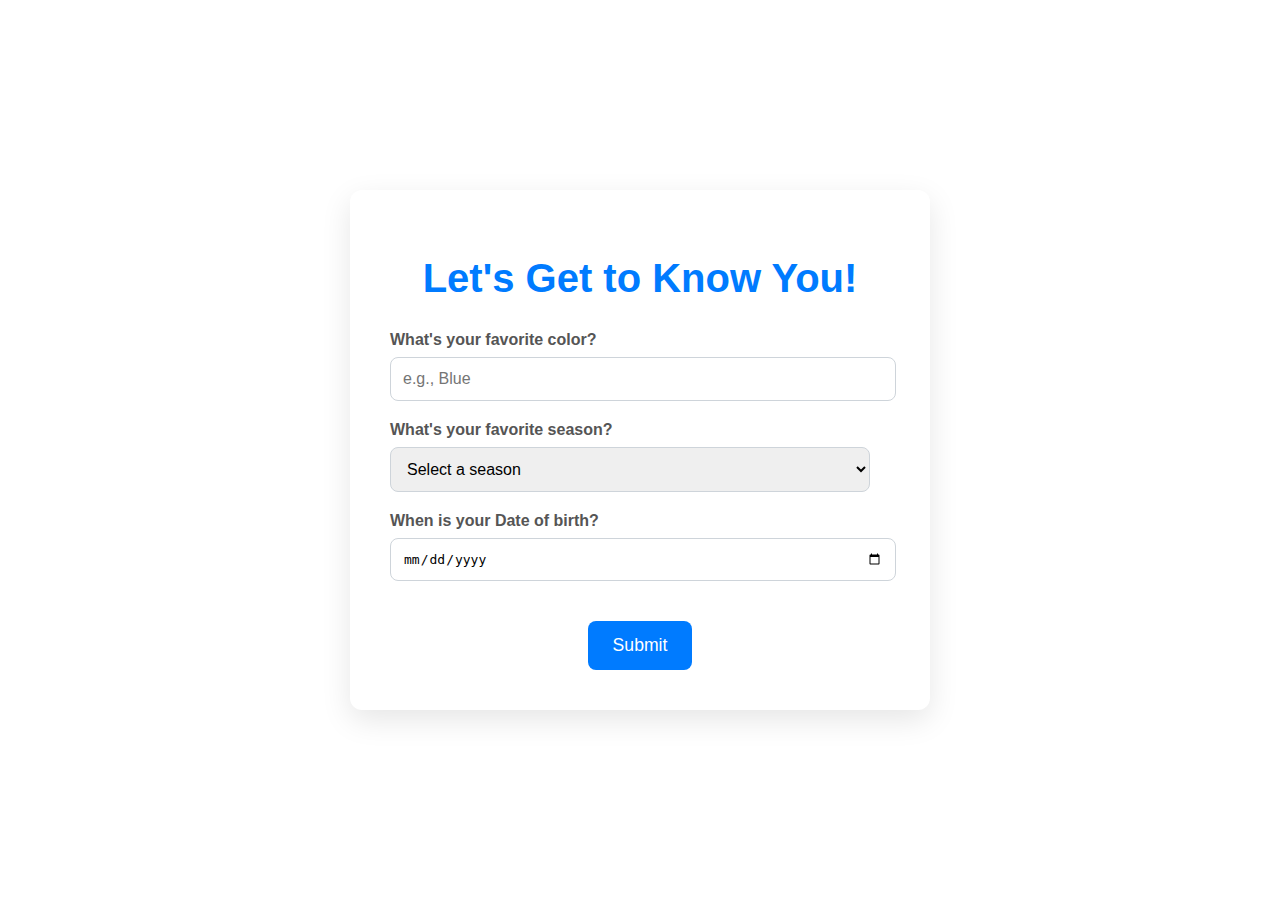
<file: index.html>
<!DOCTYPE html>
<html lang="en">
<head>
    <meta charset="UTF-8">
    <meta name="viewport" content="width=device-width, initial-scale=1.0">
    <title>Get to Know You!</title>
    <link rel="stylesheet" href="css/style.css">
</head>
<body>
    <div class="container">
        <h1>Let's Get to Know You!</h1>
        <form id="infoForm">
            <div class="form-group">
                <label for="favColor">What's your favorite color?</label>
                <input type="text" id="favColor" name="favColor" placeholder="e.g., Blue" required>
            </div>
            <div class="form-group">
                <label for="favSeason">What's your favorite season?</label>
                <select id="favSeason" name="favSeason" required>
                    <option value="">Select a season</option>
                    <option value="spring">Spring</option>
                    <option value="summer">Summer</option>
                    <option value="autumn">Autumn</option>
                    <option value="winter">Winter</option>
                </select>
            </div>
            <div class="form-group">
                <label for="birthDate">When is your Date of birth?</label>
                <input type="date" id="birthDate" name="birthDate" required>
            </div>
            <button type="submit">Submit</button>
        </form>
        <p id="surpriseMessage" class="hidden">🎉 Oh my goodness! Today is your birthday!</p>
    </div>

    <script src="script.js"></script>
</body>
</html>
</file>
<file: css/style.css>
/* General Styling */
body {
    font-family: 'Segoe UI', Tahoma, Geneva, Verdana, sans-serif;
    margin: 0;
    padding: 0;
    display: flex;
    justify-content: center;
    align-items: center;
    min-height: 100vh;
    background: linear-gradient (to bottom right, #f8f9fa, #e9ecef); /* Light gray gradient */
    color: #333;
    overflow-x: hidden; /* Prevent horizontal scroll from animations */
}

.container {
    background-color: #ffffff;
    padding: 40px;
    border-radius: 12px;
    box-shadow: 0 10px 30px rgba(0, 0, 0, 0.1);
    text-align: center;
    max-width: 500px;
    width: 90%;
    animation: fadeIn 1s ease-out;
}

h1 {
    color: #007bff; /* Primary blue */
    margin-bottom: 30px;
    font-size: 2.5em;
    font-weight: 700;
}

.form-group {
    margin-bottom: 20px;
    text-align: left;
}

label {
    display: block;
    margin-bottom: 8px;
    font-weight: 600;
    color: #555;
}

input[type="text"],
input[type="date"],
select {
    width: calc(100% - 20px);
    padding: 12px;
    border: 1px solid #ced4da;
    border-radius: 8px;
    font-size: 1em;
    transition: border-color 0.3s ease;
}

input[type="text"]:focus,
input[type="date"]:focus,
select:focus {
    outline: none;
    border-color: #007bff;
    box-shadow: 0 0 0 3px rgba(0, 123, 255, 0.25);
}

button[type="submit"] {
    background-color: #007bff;
    color: white;
    padding: 14px 25px;
    border: none;
    border-radius: 8px;
    font-size: 1.1em;
    cursor: pointer;
    transition: background-color 0.3s ease, transform 0.2s ease;
    margin-top: 20px;
}

button[type="submit"]:hover {
    background-color: #0056b3;
    transform: translateY(-2px);
}

.hidden {
    display: none;
}

#surpriseMessage {
    margin-top: 25px;
    font-size: 1.5em;
    font-weight: 700;
    color: #dc3545; /* Red for emphasis */
    animation: popIn 0.8s forwards;
}

/* Birthday Page Styling */
.birthday-container {
    background: linear-gradient(135deg, #ffdde1, #ee9ca7); /* Soft pink/red gradient */
    display: flex;
    flex-direction: column;
    justify-content: center;
    align-items: center;
    min-height: 100vh;
    width: 100vw;
    color: white;
    position: relative;
    overflow: hidden;
    text-align: center;
}

.birthday-heading {
    font-size: 5em;
    margin-bottom: 20px;
    text-shadow: 3px 3px 6px rgba(0, 0, 0, 0.2);
    animation: bounceIn 1.5s ease-out;
}

.birthday-message {
    font-size: 1.8em;
    max-width: 800px;
    line-height: 1.6;
    margin-bottom: 50px;
    animation: fadeIn 2s ease-out;
}

/* Confetti Animation */
.confetti-animation {
    position: absolute;
    width: 10px;
    height: 10px;
    background-color: #f0c27b; /* Gold */
    opacity: 0;
    border-radius: 50%;
    animation: confettiFall 5s infinite;
}

.confetti-animation:nth-child(2) { background-color: #a7d9b9; animation-delay: 0.5s; left: 10%; } /* Green */
.confetti-animation:nth-child(3) { background-color: #b39cd0; animation-delay: 1s; left: 20%; } /* Purple */
.confetti-animation:nth-child(4) { background-color: #f77f00; animation-delay: 1.5s; left: 30%; } /* Orange */
.confetti-animation:nth-child(5) { background-color: #8c8cd9; animation-delay: 2s; left: 40%; } /* Blue */
.confetti-animation:nth-child(6) { background-color: #f0c27b; animation-delay: 2.5s; left: 50%; } /* Gold */
.confetti-animation:nth-child(7) { background-color: #a7d9b9; animation-delay: 3s; left: 60%; } /* Green */
.confetti-animation:nth-child(8) { background-color: #b39cd0; animation-delay: 3.5s; left: 70%; } /* Purple */
.confetti-animation:nth-child(9) { background-color: #f77f00; animation-delay: 4s; left: 80%; } /* Orange */
.confetti-animation:nth-child(10) { background-color: #8c8cd9; animation-delay: 4.5s; left: 90%; } /* Blue */
.confetti-animation:nth-child(11) { background-color: #f0c27b; animation-delay: 5s; left: 5%; }
.confetti-animation:nth-child(12) { background-color: #a7d9b9; animation-delay: 5.5s; left: 95%; }

@keyframes confettiFall {
    0% { transform: translateY(-100px) rotateZ(0deg); opacity: 0; }
    20% { opacity: 1; }
    100% { transform: translateY(100vh) rotateZ(720deg); opacity: 0; }
}

/* Balloon Animation */
.balloon {
    position: absolute;
    width: 80px;
    height: 100px;
    background-color: #f48fb1; /* Pink */
    border-radius: 50% 50% 50% 50% / 60% 60% 40% 40%;
    bottom: -150px;
    left: calc(10% + var(--i)*15%);
    animation: rise 10s ease-in-out infinite;
    box-shadow: inset -10px -10px 0px rgba(0,0,0,0.2);
    opacity: 0.8;
}

.balloon:nth-child(1) { --i: 0; background-color: #f48fb1; animation-delay: 0s; }
.balloon:nth-child(2) { --i: 1; background-color: #81d4fa; animation-delay: 1.5s; } /* Light Blue */
.balloon:nth-child(3) { --i: 2; background-color: #a5d6a7; animation-delay: 3s; } /* Green */
.balloon:nth-child(4) { --i: 3; background-color: #ffcc80; animation-delay: 4.5s; } /* Orange */
.balloon:nth-child(5) { --i: 4; background-color: #ce93d8; animation-delay: 6s; } /* Purple */
.balloon:nth-child(6) { --i: 5; background-color: #f48fb1; animation-delay: 7.5s; }

.balloon::before {
    content: '';
    position: absolute;
    bottom: -15px;
    left: 50%;
    transform: translateX(-50%);
    width: 0;
    height: 0;
    border-left: 8px solid transparent;
    border-right: 8px solid transparent;
    border-top: 15px solid inherit;
}

@keyframes rise {
    0% { transform: translateY(0) rotate(0deg); opacity: 0; }
    10% { opacity: 0.8; }
    100% { transform: translateY(-120vh) rotate(360deg); opacity: 0; }
}


/* Gift Box */
.gift-box {
    position: relative;
    width: 200px;
    height: 150px;
    background-color: #e57373; /* Reddish */
    border-radius: 10px;
    box-shadow: 0 10px 20px rgba(0, 0, 0, 0.2);
    animation: boxPop 1s ease-out forwards;
    cursor: pointer;
    margin-top: 50px;
    transition: transform 0.3s ease;
}

.gift-box:hover {
    transform: scale(1.05);
}

.box-top {
    position: absolute;
    top: -30px;
    left: 0;
    width: 100%;
    height: 30px;
    background-color: #c62828; /* Darker Red */
    border-radius: 10px 10px 0 0;
    z-index: 1;
}

.ribbon {
    position: absolute;
    width: 30px;
    height: 100%;
    background-color: #ffeb3b; /* Yellow */
    left: 50%;
    transform: translateX(-50%);
    z-index: 2;
}

.bow {
    position: absolute;
    top: -45px;
    left: 50%;
    transform: translateX(-50%);
    width: 60px;
    height: 60px;
    background-color: #ffeb3b; /* Yellow */
    border-radius: 50%;
    z-index: 3;
}

.bow::before, .bow::after {
    content: '';
    position: absolute;
    width: 40px;
    height: 40px;
    background-color: #ffeb3b;
    border-radius: 50%;
    top: 50%;
    left: 50%;
    transform: translate(-50%, -50%);
}

.bow::before { transform: translate(-70%, -50%) rotate(45deg); }
.bow::after { transform: translate(-30%, -50%) rotate(-45deg); }

.gift-text {
    position: absolute;
    bottom: -40px;
    left: 50%;
    transform: translateX(-50%);
    color: white;
    font-size: 1.2em;
    font-weight: bold;
    text-shadow: 1px 1px 3px rgba(0, 0, 0, 0.2);
    opacity: 0;
    animation: fadeInText 1s forwards 2s;
}

/* Keyframe Animations */
@keyframes fadeIn {
    from { opacity: 0; transform: translateY(20px); }
    to { opacity: 1; transform: translateY(0); }
}

@keyframes popIn {
    0% { transform: scale(0.5); opacity: 0; }
    60% { transform: scale(1.1); opacity: 1; }
    100% { transform: scale(1); }
}

@keyframes bounceIn {
    0%, 20%, 40%, 60%, 80%, 100% {
        transition-timing-function: cubic-bezier(0.215, .61, .355, 1);
    }
    0% {
        opacity: 0;
        transform: scale3d(.3, .3, .3);
    }
    20% {
        transform: scale3d(1.1, 1.1, 1.1);
    }
    40% {
        transform: scale3d(.9, .9, .9);
    }
    60% {
        opacity: 1;
        transform: scale3d(1.03, 1.03, 1.03);
    }
    80% {
        transform: scale3d(.97, .97, .97);
    }
    100% {
        opacity: 1;
        transform: scale3d(1, 1, 1);
    }
}

@keyframes boxPop {
    0% { transform: scale(0); opacity: 0; }
    70% { transform: scale(1.1); opacity: 1; }
    100% { transform: scale(1); }
}

@keyframes fadeInText {
    from { opacity: 0; }
    to { opacity: 1; }
}

/* Responsive adjustments */
@media (max-width: 768px) {
    h1 {
        font-size: 2em;
    }
    .birthday-heading {
        font-size: 3em;
    }
    .birthday-message {
        font-size: 1.2em;
    }
    .gift-box {
        width: 150px;
        height: 120px;
    }
    .balloon {
        width: 60px;
        height: 80px;
    }
}
</file>
